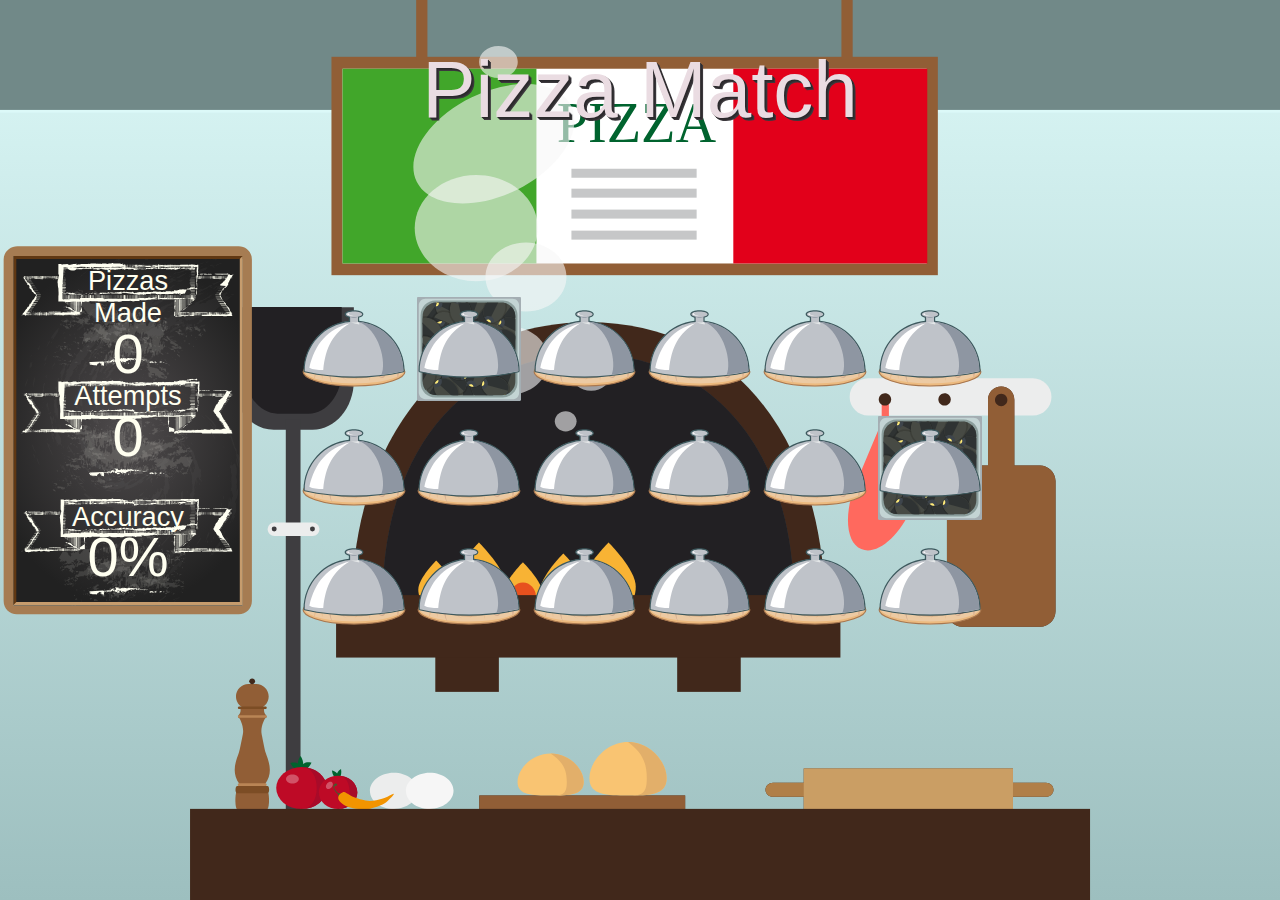
<file: index.html>
<!DOCTYPE html>
<html>

<head>
    <title> Memory Match </title>
    <script type="text/javascript" src="https://code.jquery.com/jquery-3.1.0.js"></script>
    <script type="text/javascript" src="matchGame.js"></script>
    <script src="card.js"></script>
    <script src="main.js"></script>

    <link rel="stylesheet" href="styles.css">
</head>

<body>
        <header>
            <!--<div class="logo">Logo Goes here</div>-->
            <h1 class="title">Pizza Match</h1>
        </header>
        <section id="main">

            <div id="stats">
                <div class="chalk-holder">
                    <div class="games-played">
                        <div class="label">Pizzas Made</div>
                        <div class="value">0</div>
                    </div>
                    <div class="attempts">
                        <div class="label">Attempts</div>
                        <div class="value">0</div>
                    </div>
                    <div class="accuracy">
                        <div class="label">Accuracy</div>
                        <div class="value">0%</div>
                    </div>
                </div>
            </div>

            <div id="game-area">
                <div class="game-aspect">
                    <div class="game-board">
                    </div>
                </div>
            </div>
        </section>
        <!-- Modal -->
        <div id="myModal" class="modal">

            <!-- Modal content -->
            <div class="modal-content">
                <p></p>
                <button class="reset">Reset</button>
            </div>
</body>

</html>
</file>
<file: styles.css>
@font-face {
    font-family: "Chalky Regular";
    src: url("fonts/Chalky.otf") format("opentype");
}
@font-face {
    font-family: "Cortado Regular";
    src: url("fonts/cortado.otf") format("opentype");
}

/*--------------page containers----------------*/
*{
    margin: 0;
}
body{
    height: 100vh;
    overflow: hidden;
    display: block;
    background: url("images/game/background.svg") center / cover no-repeat;
}

.container{
    height: 100vh;
    width: 100vw;
}

header{
    position: relative;
    margin: 0;
    /*background-color: #5e5e5e;*/
    height: 20vh;
    width: 100%;
}

#main{
    position: relative;
    margin: auto;
    /*height: 100%;*/
    /*width: 100%;*/
    display: flex;
    max-width: 1320px;
    /*background-color: #bce8f1;*/
}

/*--------------------header containers-------------------*/
.title{
    position: absolute;
    margin: 0;
    /*display: inline-block;*/
    /*text-align: center;*/
    font-family: cortado, sans-serif;
    font-style: normal;
    font-weight: 400;
    font-size: 5em;
    color: #eadce2;
    top: 50%;
    left: 50%;
    transform: translate(-50%, -50%);
    text-shadow: 1px 1px #2a282b, 2px 2px #2f2d30, 3px 3px #3c393d;
}

/*.logo{*/
    /*position: absolute;*/
    /*margin: 0;*/
    /*top: 50%;*/
    /*left: 10px;*/
    /*transform: translate(0, -50%);*/
    /*height: 80px;*/
    /*width: 80px;*/
    /*background-color: #ffffff;*/
/*}*/

.settings{
    position: absolute;
    margin: auto;
    display: flex;
    flex-flow: row wrap;
    justify-content: space-around;
    align-content: space-around;
    top: 100%;
    left: 0;
    right: 0;
    transform: translate(0, -50%);
    height: 20px;
    width: 20%;
    font-family: cortado, sans-serif;
    font-style: normal;
    font-weight: 400;
    font-size: 1.3em;
    /*background-color: #ffffff;*/
}

/*----------------stats container-----------------*/
#stats{
    position: relative;
    float: left;
    display: block;
    width: 20%;
    /*background-color: #1b6d85;*/
}

.chalk-holder{
    position: absolute;
    display: block;
    width: 100%;
    height: 87%;
    background-image: url("images/game/ChalkBoard.svg");
    background-repeat: no-repeat;
    background-size: 144% 100%;
    background-position: 50% 10%;
    /*background-color: black;*/
}

.games-played,
.attempts,
.accuracy{
    position: absolute;
    display: inline-block;
    top: 17%;
    left: 50%;
    width: 50%;
    height: 7%;
    transform: translate(-50%, 0);
}

.label, .value{
    position: relative;
    text-align: center;
    font-family: chalky, sans-serif;
    font-style: normal;
    font-weight: 400;
    font-size: 1.7em;
    color: #fffff0;
}

.value{
    font-size: 3.5em;
    width: 100%;
    height: 175%;
    top: -24%;
}


.attempts{
    top: 40%;
}

.accuracy{
    top: 64%;
}

/*-----------game container---------------------*/

#game-area{
    position: relative;
    float: left;
    margin: 0;
    height: 100%;
    width: 60%;
    /*background-color: #ac2925;*/
}

.game-aspect{
    position: relative;
    width: 100%;
    padding-bottom: 75%;
    top: 1.5%;
    left: 50%;
    transform: translate(-50%, 0);
    /*background-color: #2fb050;*/
}
.game-board{
    position: absolute;
    display: flex;
    flex-flow: row wrap;
    justify-content: center;
    align-content: center;
    top: 0; left: 0; right: 0; bottom: 0;
}
.card{
    position: relative;
    display: inline-block;
    margin: 1%;
    height: 18%;
    width: 13%;
}

.back, .front{
    position: absolute;
    height: 100%;
    -webkit-user-drag: none;
    user-select: none;
}

.reveal{
    display: none;
}

/*----------- game container ------------*/
.modal {
    display: none; /* Hidden by default */
    position: fixed; /* Stay in place */
    z-index: 1; /* Sit on top */
    left: 0;
    top: 0;
    width: 100%; /* Full width */
    height: 100%; /* Full height */
    overflow: auto; /* Enable scroll if needed */
    background-color: rgb(0,0,0); /* Fallback color */
    background-color: rgba(0,0,0,0.4); /* Black w/ opacity */
}

.modal-content {
    position: absolute;
    background-color: #fefefe;
    padding: 20px;
    top: 50%;
    left: 50%;
    border: 1px solid #888;
    width: 62%;
    transform: translate(-50%, -50%);
}

.close {
    color: #aaa;
    float: right;
    font-size: 28px;
    font-weight: bold;
}

.close:hover,
.close:focus {
    color: black;
    text-decoration: none;
    cursor: pointer;
}

button.reset {
    position: absolute;
    bottom: 5%;
    left: 50%;
    transform: translate(-50%, 0);
    width: 17%;
    height: 16%;
}
</file>
